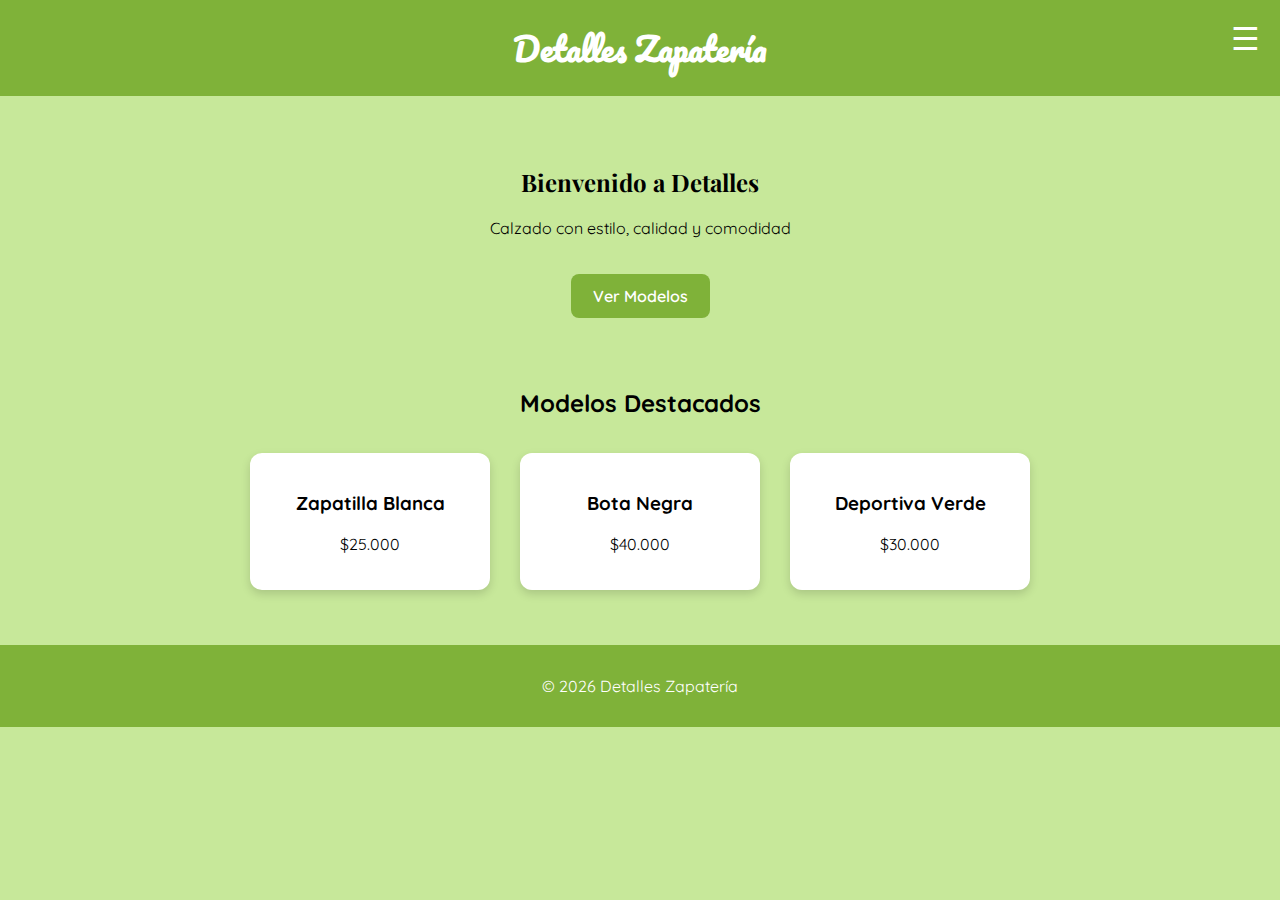
<file: index.html>
<!DOCTYPE html>
<html lang="es">
<head>
    <link rel="manifest" href="Logo.png">
  <meta charset="utf-8">
  <title>Detalles Zapatería</title>

  <link rel="stylesheet" href="style.css">

  <!-- Fuentes -->
  <link href="https://fonts.googleapis.com/css2?family=Pacifico&family=Quicksand:wght@400;600&family=Playfair+Display&family=Roboto:wght@400;700&display=swap" rel="stylesheet">
</head>

<body>

<header>
  <h1 class="logo-texto">Detalles Zapatería</h1>
  
  <div class="menu-icon" onclick="abrirMenu()">☰</div>

  <nav id="menu">
    <a href="index.html">Inicio</a>
    <a href="modelos.html">Modelos</a>
    <a href="contactos.html">Contacto</a>
  </nav>
</header>

<!-- BIENVENIDA -->
<section class="hero">
  <h2>Bienvenido a Detalles</h2>
  <p>Calzado con estilo, calidad y comodidad</p>

  <a href="modelos.html" class="boton">Ver Modelos</a>
</section>

<!-- DESTACADOS -->
<section class="destacados">
  <h2>Modelos Destacados</h2>

  <div class="productos">

    <div class="producto">
      <h3>Zapatilla Blanca</h3>
      <p>$25.000</p>
    </div>

    <div class="producto">
      <h3>Bota Negra</h3>
      <p>$40.000</p>
    </div>

    <div class="producto">
      <h3>Deportiva Verde</h3>
      <p>$30.000</p>
    </div>

  </div>
</section>

<footer>
  <p>© 2026 Detalles Zapatería</p>
</footer>

<script>
function abrirMenu(){
  let menu = document.getElementById("menu");

  if(menu){
    menu.classList.toggle("mostrar");
  }
}
</script>

</body>
</html>
</file>
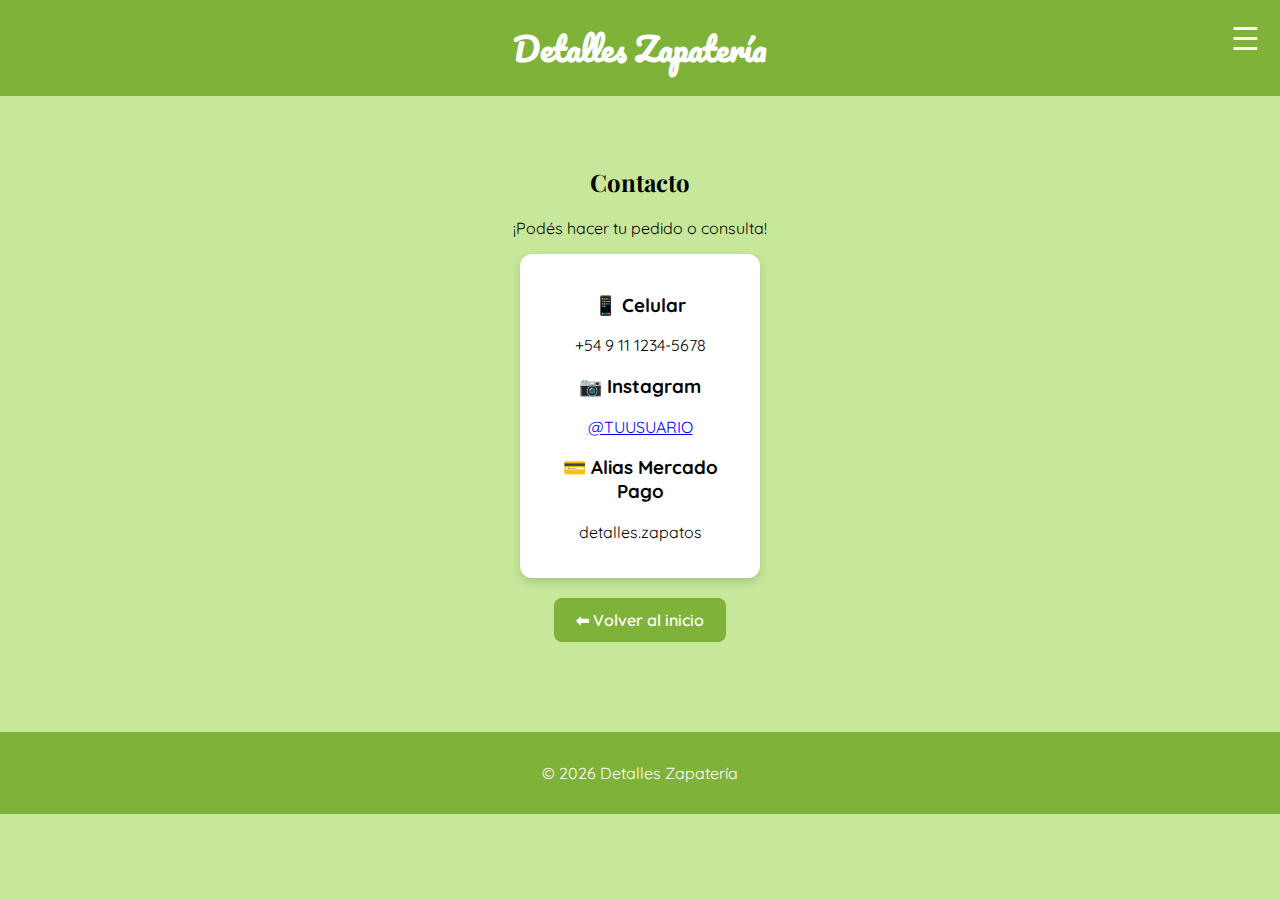
<file: contactos.html>
<!DOCTYPE html>
<html lang="es">
<head>
    <link rel="manifest" href="Logo.png">
  <meta charset="utf-8">
  <title>Contacto | Detalles Zapatería</title>
  <link rel="stylesheet" href="style.css">

  <!-- Fuentes -->
  <link href="https://fonts.googleapis.com/css2?family=Pacifico&family=Quicksand:wght@400;600&family=Playfair+Display&family=Roboto:wght@400;700&display=swap" rel="stylesheet">
</head>

<body>

<header>
  <h1 class="logo-texto">Detalles Zapatería</h1>

  <div class="menu-icon" onclick="abrirMenu()">☰</div>

  <nav id="menu">
    <a href="index.html">Inicio</a>
    <a href="modelos.html">Modelos</a>
    <a href="contactos.html">Contacto</a>
  </nav>
</header>

<!-- CONTENIDO -->
<section class="hero">
  <h2>Contacto</h2>
  <p>¡Podés hacer tu pedido o consulta!</p>

  <div class="producto" style="max-width:300px; margin:auto;">
    
    <h3>📱 Celular</h3>
    <p>+54 9 11 1234-5678</p>

    <h3>📷 Instagram</h3>
    <p>
        <a href="https://instagram.com/TUUSUARIO" target="_blank">
            @TUUSUARIO
        </a>
    </p>

    <h3>💳 Alias Mercado Pago</h3>
    <p>detalles.zapatos</p>

  </div>

  <a href="index.html" class="boton">⬅ Volver al inicio</a>
</section>

<footer>
  <p>© 2026 Detalles Zapatería</p>
</footer>

<script>
function abrirMenu(){
  let menu = document.getElementById("menu");
  if(menu){
    menu.classList.toggle("mostrar");
  }
}
</script>

</body>
</html>
</file>
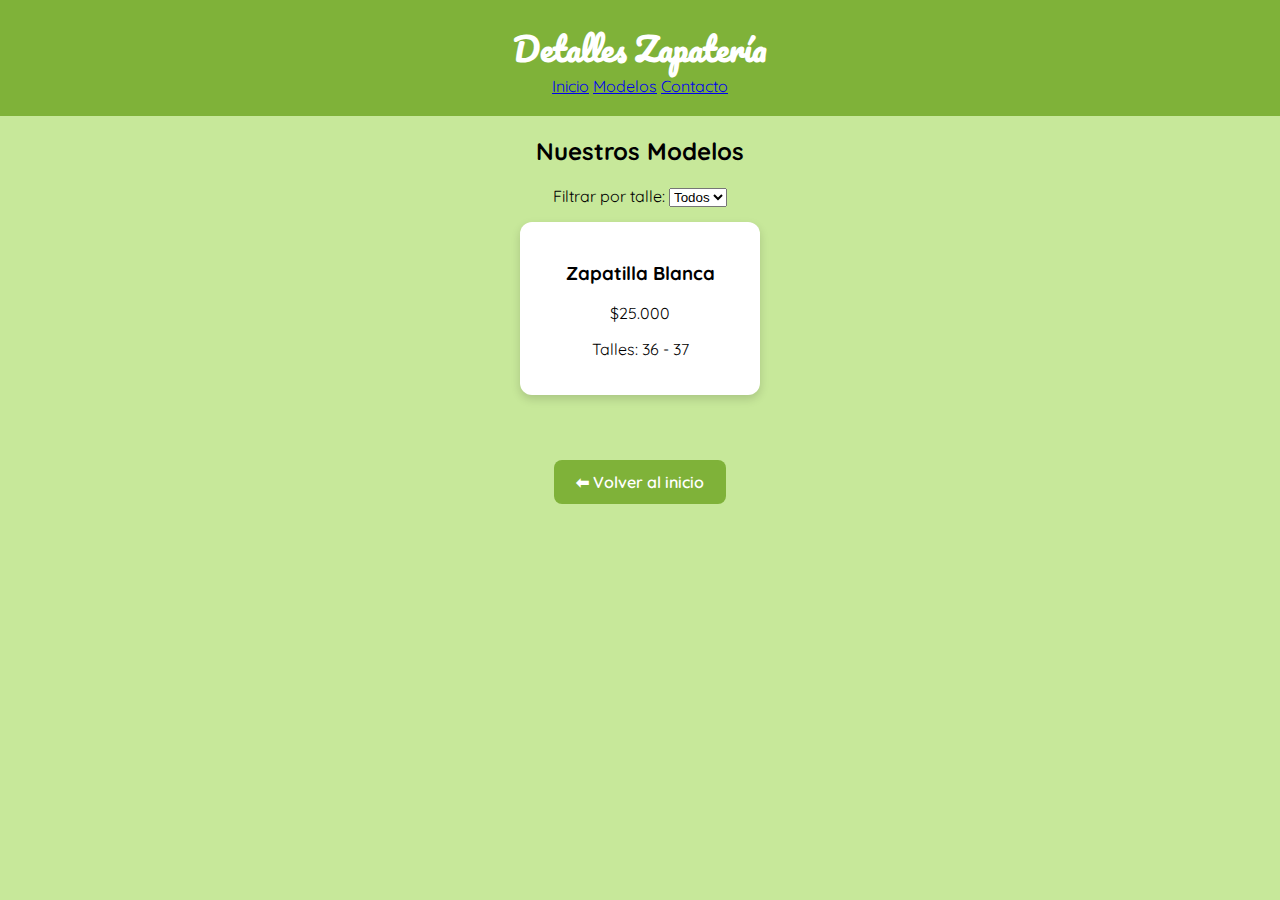
<file: descuentos.html>
<!DOCTYPE html>
<html lang="es">
<head>
  <meta charset="utf-8">
  <title>Modelos | Detalles Zapatería</title>
  <link rel="stylesheet" href="style.css">

  <!-- Fuentes -->
  <link href="https://fonts.googleapis.com/css2?family=Pacifico&family=Quicksand:wght@400;600&family=Playfair+Display&family=Roboto:wght@400;700&display=swap" rel="stylesheet">
</head>

<body>

<header>
  <h1 class="logo-texto">Detalles Zapatería</h1>

  <nav>
    <a href="index.html">Inicio</a>
    <a href="modelos.html">Modelos</a>
    <a href="contacto.html">Contacto</a>
  </nav>
</header>

<h2>Nuestros Modelos</h2>

<!-- FILTRO -->
<div class="filtro">
  <label>Filtrar por talle:</label>

  <select id="filtroTalle" onchange="filtrar()">
    <option value="todos">Todos</option>
    <option value="36">36</option>
    <option value="37">37</option>
    <option value="38">38</option>
    <option value="39">39</option>
  </select>
</div>

<!-- PRODUCTOS -->
<section class="productos">

  <div class="producto" data-talles="36,37">
    <h3>Zapatilla Blanca</h3>
    <p>$25.000</p>
    <p>Talles: 36 - 37</p>
  </div>

</section>

<!-- BOTÓN VOLVER -->
<div style="margin:30px;">
  <a href="Index.html" class="boton">⬅ Volver al inicio</a>
</div>

</body>
</file>
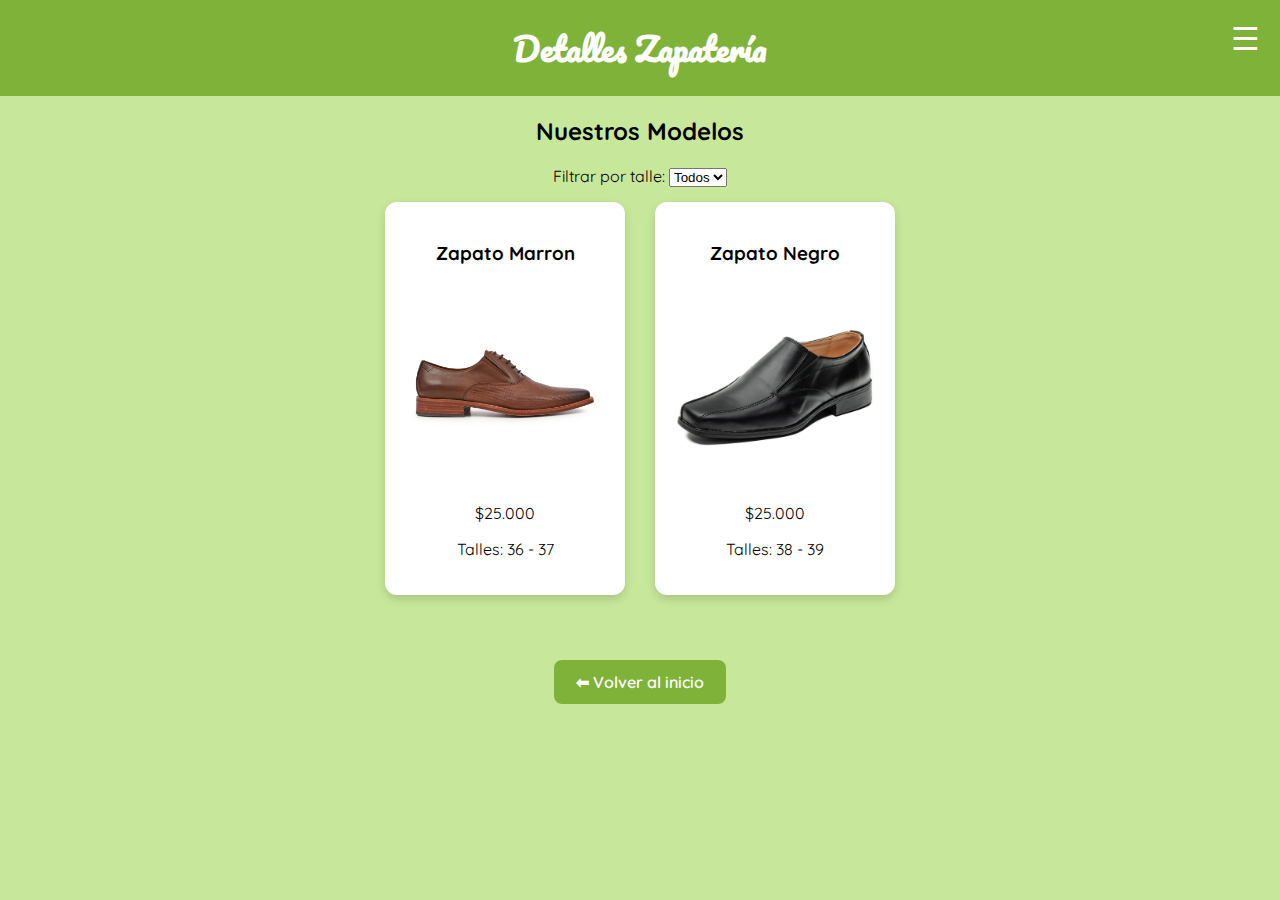
<file: modelos.html>
<!DOCTYPE html>
<html lang="es">
<head>
  <link rel="manifest" href="Logo.png">
  <meta charset="utf-8">
  <title>Descuentos | Detalles Zapatería</title>
  <link rel="stylesheet" href="style.css">

  <!-- Fuentes -->
  <link href="https://fonts.googleapis.com/css2?family=Pacifico&family=Quicksand:wght@400;600&family=Playfair+Display&family=Roboto:wght@400;700&display=swap" rel="stylesheet">
</head>

<body>

<header>
  <h1 class="logo-texto">Detalles Zapatería</h1>
  
  <div class="menu-icon" onclick="abrirMenu()">☰</div>
  
  <nav id="menu">
    <a href="index.html">Inicio</a>
    <a href="modelos.html">Modelos</a>
    <a href="contactos.html">Contacto</a>
  </nav>
</header>

<h2>Nuestros Modelos</h2>

<!-- FILTRO -->
<div class="filtro">
  <label>Filtrar por talle:</label>

  <select id="filtroTalle" onchange="filtrar()">
    <option value="todos">Todos</option>
    <option value="36">36</option>
    <option value="37">37</option>
    <option value="38">38</option>
    <option value="39">39</option>
  </select>
</div>

<!-- PRODUCTOS -->
<section class="productos">

  <div class="producto" data-talles="36,37">
    <h3>Zapato Marron</h3>
      <img src="zapato2.jpg">
    <p>$25.000</p>
    <p>Talles: 36 - 37</p>
  </div>

  <div class="producto" data-talles="38,39">
    <h3>Zapato Negro</h3>
      <img src="zapato1.jpg">
    <p>$25.000</p>
    <p>Talles: 38 - 39</p>
  </div>
</section>

<!-- BOTÓN VOLVER -->
<div style="margin:30px;">
  <a href="index.html" class="boton">⬅ Volver al inicio</a>
</div>

<script>
function abrirMenu(){
  let menu = document.getElementById("menu");
  if(menu){
    menu.classList.toggle("mostrar");
  }
}

function filtrar(){
  let filtro = document.getElementById("filtroTalle").value;
  let productos = document.querySelectorAll(".producto");

  productos.forEach(prod => {
    let talles = prod.getAttribute("data-talles");

    if(filtro === "todos" || talles.includes(filtro)){
      prod.style.display = "block";
    } else {
      prod.style.display = "none";
    }
  });
}
</script>


</body>
</file>
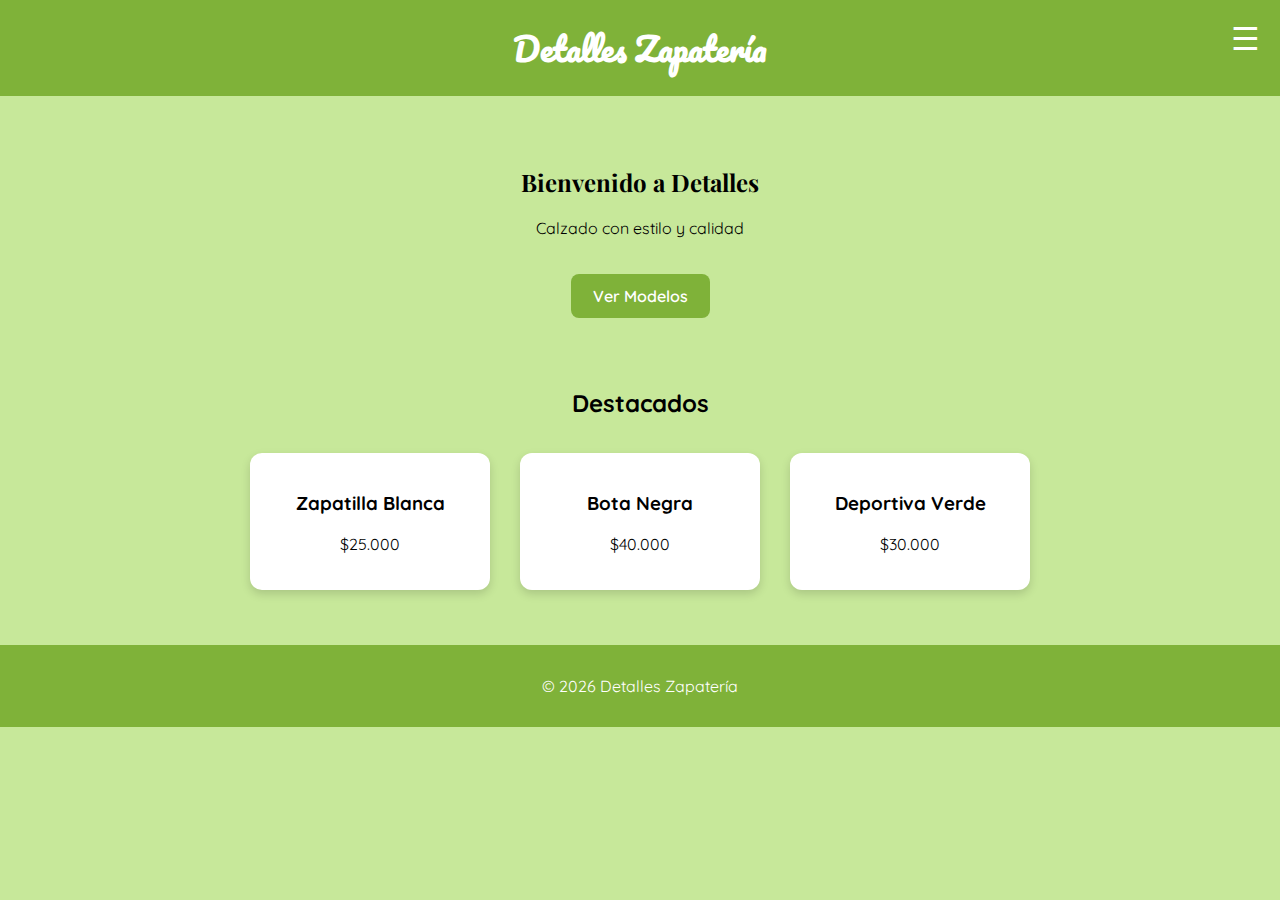
<file: pag1.html>
<!DOCTYPE html>
<html lang="es">
<head>
    <link rel="manifest" href="Logo.png">
  <meta charset="utf-8">
  <title>DetallesPag</title>

  <link rel="stylesheet" href="style.css">

  <!-- Fuentes -->
  <link href="https://fonts.googleapis.com/css2?family=Pacifico&family=Quicksand:wght@400;600&family=Playfair+Display&family=Roboto:wght@400;700&display=swap" rel="stylesheet">
</head>

<body>

<header>
  <h1 class="logo-texto">Detalles Zapatería</h1>
  
  <div class="menu-icon" onclick="abrirMenu()">☰</div>

  <!-- MENÚ -->
  <nav id="menu">
    <a href="index.html">Inicio</a>
    <a href="modelos.html">Modelos</a>
    <a href="contactos.html">Contacto</a>
  </nav>
</header>

<!-- HERO / BIENVENIDA -->
<section class="hero">
  <h2>Bienvenido a Detalles</h2>
  <p>Calzado con estilo y calidad</p>
  <a href="modelos.html" class="boton">Ver Modelos</a>
</section>

<!-- PRODUCTOS DESTACADOS -->
<section class="destacados">
  <h2>Destacados</h2>

  <div class="productos">

    <div class="producto">
      <h3>Zapatilla Blanca</h3>
      <p>$25.000</p>
    </div>

    <div class="producto">
      <h3>Bota Negra</h3>
      <p>$40.000</p>
    </div>

    <div class="producto">
      <h3>Deportiva Verde</h3>
      <p>$30.000</p>
    </div>

  </div>
</section>

<!-- FOOTER -->
<footer>
  <p>© 2026 Detalles Zapatería</p>
</footer>

<script>
function abrirMenu(){
  let menu = document.getElementById("menu");

  if(menu){
    menu.classList.toggle("mostrar");
  }
}
</script>


</body>
</html>
</file>
<file: style.css>
.menu-icon{
  font-size:32px;
  color:white;
  cursor:pointer;
  position:absolute;
  right:20px;
  top:18px;
  z-index:1000;
}

/* MENÚ */
#menu{
  display:none;
  position:absolute;
  top:70px;
  right:20px;
  background:#7fb239;
  border-radius:10px;
  padding:10px;
  width:180px;
  text-align:left;
  z-index:500;
}

/* CUANDO SE ABRE */
#menu.mostrar{
  display:block;
}

/* LINKS */
#menu a{
  display:block;
  color:white;
  text-decoration:none;
  padding:10px;
  font-weight:600;
}

#menu a:hover{
  background:#6aa32f;
  border-radius:6px;
}

/* FUENTE GENERAL */
body{
  margin:0;
  font-family:'Quicksand', sans-serif;
  background:#c7e89a;
  text-align:center;
}

/* HEADER */
header{
  background:#7fb239;
  padding:20px;
  position:relative;
  text-align:center;
}

/* LOGO */
.logo-texto{
  font-family:'Pacifico', cursive;
  color:white;
  margin:0;
}


/* HERO */
.hero{
  padding:50px 20px;
}

.hero h2{
  font-family:'Playfair Display', serif;
}

/* BOTÓN */
.boton{
  display:inline-block;
  margin-top:20px;
  padding:12px 22px;
  background:#7fb239;
  color:white;
  text-decoration:none;
  border-radius:8px;
  font-weight:600;
}

.boton:hover{
  background:#5f8f2a;
}

/* PRODUCTOS */
.productos{
  display:flex;
  justify-content:center;
  flex-wrap:wrap;
}

.producto{
  background:white;
  padding:20px;
  margin:15px;
  width:200px;
  border-radius:12px;
  box-shadow:0 4px 10px rgba(0,0,0,0.15);
}

/* FOOTER */
footer{
  background:#7fb239;
  color:white;
  padding:15px;
  margin-top:40px;
}

.producto img{
  width:100%;
  height:200px;
  object-fit:cover;
  border-radius:10px;
}
</file>
